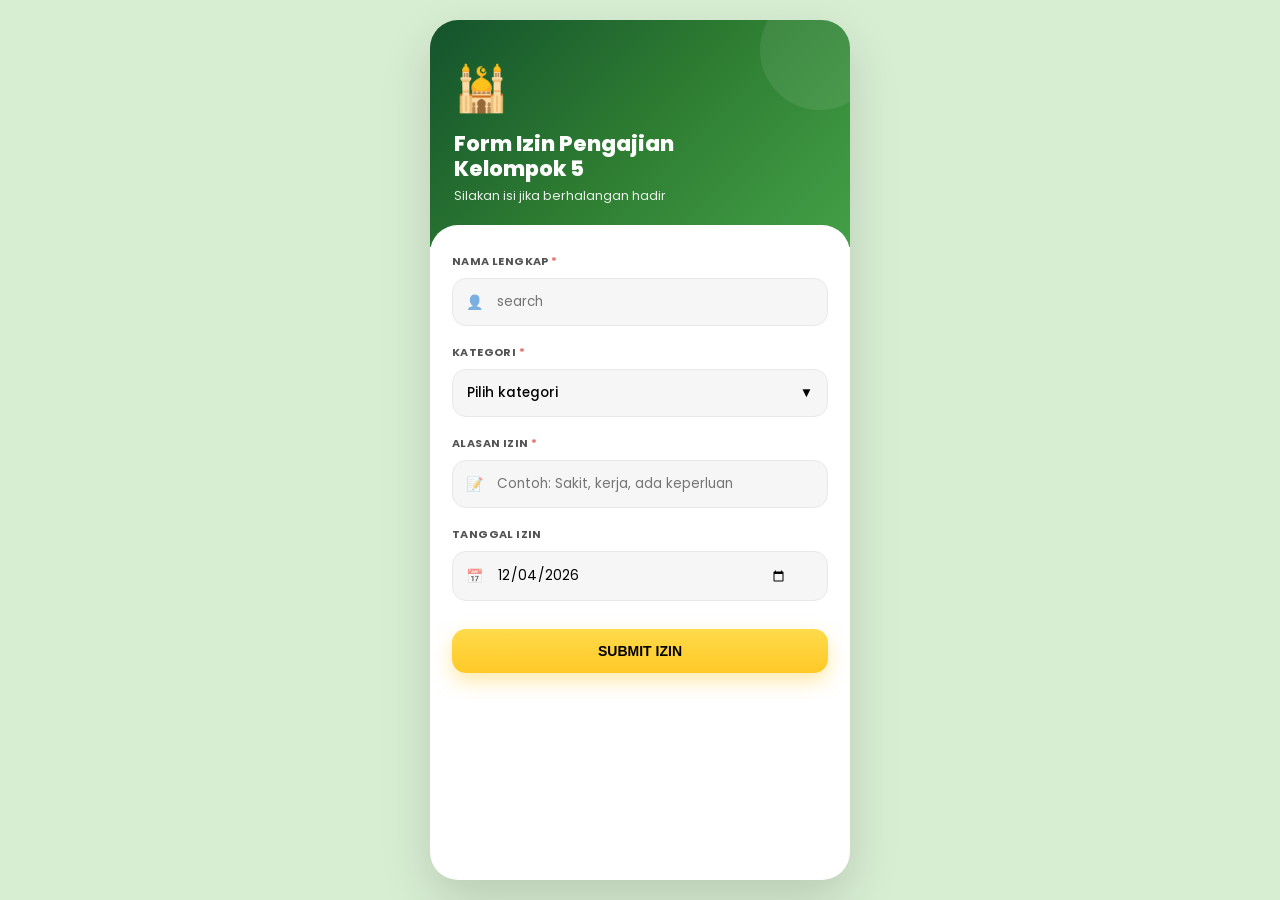
<file: index.html>
<!DOCTYPE html>
<html lang="id">
<head>
<meta charset="UTF-8">
<meta name="viewport" content="width=device-width, initial-scale=1.0">
<title>Form Izin - Kelompok 5</title>
<link rel="stylesheet" href="style.css">
<link href="https://fonts.googleapis.com/css2?family=Poppins:wght@400;600;700;800&display=swap" rel="stylesheet">
</head>
<body>
<div class="phone-container">
  <div class="header-green">
    <div class="mosque-icon-large">🕌</div>
    <h1>Form Izin Pengajian<br>Kelompok 5</h1>
    <p>Silakan isi jika berhalangan hadir</p>
  </div>
  <div class="form-card">
    <div class="form-row">
      <label>Nama Lengkap <span class="req">*</span></label>
      <div class="input-wrap">
        <span class="input-icon">👤</span>
        <input id="nama" type="text" placeholder="search" maxlength="50" autocomplete="off">
        <button id="clearNama" class="clear-btn hidden" onclick="clearNama()">✕</button>
        <div id="hasilNama" class="search-dropdown hidden"></div>
      </div>
    </div>
    <div class="form-row">
      <label>Kategori <span class="req">*</span></label>
      <div class="custom-select" id="custom-select">
        <div class="select-trigger" id="select-trigger" onclick="toggleSelect()">
          <span class="ph" id="ph">Pilih kategori</span><span class="arrow">▼</span>
        </div>
        <div class="select-options hidden" id="select-options">
          <label><input type="radio" name="kategori" value="Bapak-Bapak"> Bapak-Bapak</label>
          <label><input type="radio" name="kategori" value="Ibu-Ibu"> Ibu-Ibu</label>
          <label><input type="radio" name="kategori" value="Remaja Putra"> Remaja Putra</label>
          <label><input type="radio" name="kategori" value="Remaji Putri"> Remaji Putri</label>
        </div>
      </div>
      <input type="hidden" id="kategori">
    </div>
    <div class="form-row">
      <label>Alasan Izin <span class="req">*</span></label>
      <div class="input-wrap">
        <span class="input-icon">📝</span>
        <input id="alasan" type="text" placeholder="Contoh: Sakit, kerja, ada keperluan" maxlength="100">
      </div>
    </div>
    <div class="form-row">
      <label>Tanggal Izin</label>
      <div class="input-wrap">
        <span class="input-icon">📅</span>
        <input id="tanggal" type="date">
      </div>
    </div>
    <!-- HONEYPOT anti bot -->
    <input type="text" id="website" style="display:none" tabindex="-1" autocomplete="off">
    
    <button id="btn-kirim" class="btn-kirim" onclick="kirimIzin()">
      <span id="btn-text">SUBMIT IZIN</span><span id="btn-loader" class="hidden">⏳ Mengirim...</span>
    </button>
    <div id="status" class="status hidden"></div>
   
  </div>
</div>
<script src="app.js"></script>
</body>
</html>
</file>
<file: style.css>
*{box-sizing:border-box;margin:0;padding:0}
body{font-family:'Poppins',sans-serif;background:#d8eed3;display:flex;justify-content:center;min-height:100vh;padding:20px}
.phone-container{width:100%;max-width:420px;background:white;border-radius:28px;overflow:hidden;box-shadow:0 20px 50px rgba(0,0,0,.15);animation:fadeUp .6s cubic-bezier(.16,1,.3,1)}
@keyframes fadeUp{from{opacity:0;transform:translateY(20px)}to{opacity:1;transform:translateY(0)}}
.header-green{background:linear-gradient(135deg,#14532d 0%,#2e7d32 50%,#43a047 100%);color:white;padding:36px 24px 42px;position:relative}
.header-green::after{content:'';position:absolute;top:-30px;right:-30px;width:120px;height:120px;background:rgba(255,255,255,.08);border-radius:50%}
.mosque-icon-large{font-size:44px;margin-bottom:10px}
.header-green h1{font-size:21px;font-weight:800;line-height:1.2;margin-bottom:6px}
.header-green p{font-size:12.5px;opacity:.9}
.form-card{background:white;border-radius:28px 28px 0 0;margin-top:-22px;position:relative;z-index:2;padding:28px 22px 28px}
.form-row{margin-bottom:18px;position:relative}
.form-row label{font-size:11px;font-weight:700;color:#1a1a1a;display:block;margin-bottom:8px;letter-spacing:.4px;text-transform:uppercase;opacity:.75}
.req{color:#e53935}
.input-wrap{position:relative;width:100%}
.input-icon{position:absolute;left:14px;top:50%;transform:translateY(-50%);font-size:14px;opacity:.55;pointer-events:none}
.clear-btn{position:absolute;right:12px;top:50%;transform:translateY(-50%);background:#eee;border:none;width:24px;height:24px;border-radius:50%;cursor:pointer;font-size:12px}
.form-row input[type="text"],.form-row input[type="date"],.select-trigger{width:100%;background:#f5f6f5;border:1.5px solid #e8e8e8;border-radius:14px;padding:13px 40px 13px 44px;font-family:'Poppins';font-size:13.5px;outline:none;transition:.2s}
.select-trigger{padding:13px 14px!important;display:flex;justify-content:space-between;align-items:center;cursor:pointer;font-weight:500}
.select-trigger.active{border-color:#2e7d32;background:white;box-shadow:0 0 0 4px rgba(46,125,50,.12)}
.select-options{background:white;border:1.5px solid #eee;border-radius:14px;margin-top:8px;overflow:hidden;box-shadow:0 16px 40px rgba(0,0,0,.12)}
.select-options label{display:flex;align-items:center;gap:12px;padding:13px 14px;font-size:13.5px;cursor:pointer;border-bottom:1px solid #f5f5f5}
.select-options label:hover{background:#f0f7f0}
.search-dropdown{position:absolute;top:calc(100% + 8px);left:0;right:0;background:white;border:1.5px solid #eee;border-radius:14px;max-height:200px;overflow:auto;z-index:99;box-shadow:0 16px 40px rgba(0,0,0,.12)}
.search-dropdown div{padding:12px 14px;font-size:13px;cursor:pointer;border-bottom:1px solid #f6f6f6}
.search-dropdown div:hover,.search-dropdown div.active{background:#e8f5e9;color:#1b5e20;font-weight:600}
.btn-kirim{width:100%;background:linear-gradient(180deg,#ffda4a 0%,#ffc928 100%);border:none;border-radius:14px;padding:14px;font-weight:800;font-size:14px;cursor:pointer;margin-top:10px;box-shadow:0 8px 20px rgba(255,201,40,.4);transition:.2s}
.btn-kirim:active{transform:scale(.98)}
.btn-kirim:disabled{opacity:.5;cursor:not-allowed}
.status{margin-top:14px;padding:12px;border-radius:12px;font-size:12.5px;text-align:center;font-weight:600;line-height:1.4}
.status.success{background:#e8f5e9;color:#1b5e20;border:1px solid #c8e6c9}
.status.error{background:#ffebee;color:#b71c1c;border:1px solid #ffcdd2}
.footer-note{font-size:10px;color:#aaa;text-align:center;margin-top:14px}
.hidden{display:none!important}
</file>
